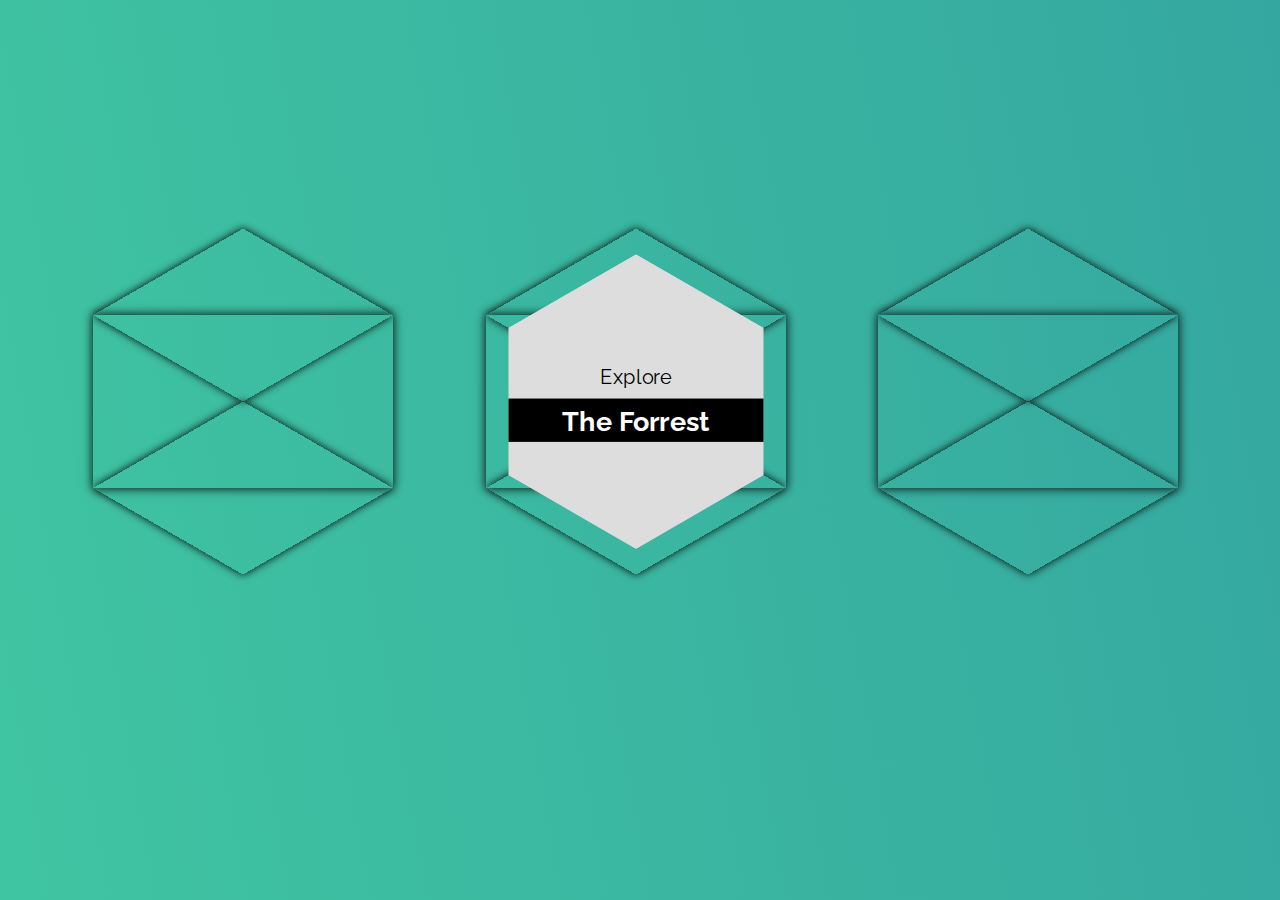
<file: Hexagon_Image_Hover_Overlay/index.html>
<!DOCTYPE html>

<html lang="en">
<head>
  <meta charset="utf-8">

  <title>Hexagon Image Hover Overlay</title>
  <meta name="description" content="Hexagon Image Hover Overlay">
  <meta name="author" content="Felix Manuel">

  <link rel="stylesheet" href="css/main.css">
  <script src="js/jquery-2.1.4.min.js"></script>

  <!--[if lt IE 9]>
  <script src="http://html5shiv.googlecode.com/svn/trunk/html5.js"></script>
  <![endif]-->

  <body>  
    <div class="container">
      <div class="hexagon" id="left">
        <div class="hexTop"></div>
        <div class="hexBottom"></div>
        <div class="hexagon-hidden">
          <div class="hexTop" id="hiddenArea"></div>
          <div class="hexBottom" id="hiddenArea"></div>
          <div class="title">Explore</div>
          <div class="statement">The Mountains</div>
        </div>
      </div>
      <div class="hexagon" id="middle">
        <div class="hexTop"></div>
        <div class="hexBottom"></div>
        <div class="hexagon-hidden hover">
          <div class="hexTop" id="hiddenArea"></div>
          <div class="hexBottom" id="hiddenArea"></div>
          <div class="title">Explore</div>
          <div class="statement">The Forrest</div>
        </div>
      </div>
      <div class="hexagon">
        <div class="hexTop" id="right"></div>
        <div class="hexBottom"></div>
        <div class="hexagon-hidden">
          <div class="hexTop" id="hiddenArea"></div>
          <div class="hexBottom" id="hiddenArea"></div>
          <div class="title">Explore</div>
          <div class="statement">The Galaxy</div>
        </div>
      </div>
    </div>

    <script src="js/main.js"></script>
  </body>
</html>
</file>
<file: Hexagon_Image_Hover_Overlay/css/main.css>
@import url(https://fonts.googleapis.com/css?family=Raleway:400,500,800);
html, body {
    height: 100%;
    width: 100%;
    margin: 0;
}
body {
    background: linear-gradient(80deg, #43cea2, #185a9d);
    background-size: 400% 400%; 
    -webkit-animation: AnimatedGradient 10s ease infinite;
    -moz-animation: AnimatedGradient 10s ease infinite;
    animation: AnimatedGradient 10s ease infinite; 
}
.container {
  width: 100%;
  height: 50%;
  margin: auto;
  right: 0;
  left: 0;
  top: 0;
  bottom: 0;
  position: absolute;
}
.hexagon {
  position: relative;
  width: 300px; 
  height: 173.21px;
  margin: 86.60px 0;
  background-image: url(http://www.extremetech.com/wp-content/uploads/2013/07/Andromeda-Galaxy-640x353.jpg);
  background-size: auto 346.4102px;
  background-position: center;
  background-repeat: no-repeat;
  box-shadow: 0 0 10px rgba(0,0,0,1);
  margin-top: 7%;
  margin-left: 7.25%;
  float: left;
}
.title {
  font-size: 1.5em;
  text-align: center;
  margin-top: 12.5%;
  margin-left: 0%;
  position: absolute;
  width: 100%;
  height: 40px;
  font-family: 'Raleway', Arial, sans-serif;
  z-index: 1;
  line-height: 1.7;
}
.statement {
  font-size: 2em;
  text-align: center;
  margin-top: 27.5%;
  margin-left: 0%;
  position: absolute;
  width: 100%;
  height: 51px;
  background-color: black;
  color: white;
  font-family: 'Raleway', Arial, sans-serif;
  z-index: 1;
  line-height: 1.7;
  font-weight: bold;
}
#left {
  background-image: url(http://onehdwallpaper.com/wp-content/uploads/2015/07/Chile-Mountain-Beautiful-Photography.jpg);
  background-size: auto 346.4102px;
  background-position: center;
  background-repeat: no-repeat;
}
#middle {
  background-image: url(http://www.wallpaperhi.com/thumbnails/detail/20120815/light%20clouds%20nature%20trees%20rain%20forest%20grass%20wildlife%20wet%202560x1600%20wallpaper_www.wallpaperhi.com_69.jpg);
  background-size: auto 346.4102px;
  background-position: center;
  background-repeat: no-repeat;
}
#right {
  background-image: url(http://www.extremetech.com/wp-content/uploads/2013/07/Andromeda-Galaxy-640x353.jpg);
  background-size: auto 346.4102px;
  background-position: center;
  background-repeat: no-repeat;
}
.hexagon:hover .hexagon-hidden {
  display: block;
}
.hexagon-hidden {
  position: absolute;
  width: 300px; 
  height: 173.21px;
  margin: 86.60px 0;
  background-color: #DDDDDD;
  -webkit-animation: fadein 1s; /* Safari, Chrome and Opera > 12.1 */
  -moz-animation: fadein 1s; /* Firefox < 16 */
  -ms-animation: fadein 1s; /* Internet Explorer */
  -o-animation: fadein 1s; /* Opera < 12.1 */
  animation: fadein 1s;
  top: 0;
  bottom: 0;
  right: 0;
  left: 0;
  margin: auto;
  float: left;
  z-index: 99;
  transform: scale(.85);
  font-family: 'Raleway', Arial, sans-serif;
  display: none;
}
.hover {
  display: block;
}
#hiddenArea {
  box-shadow: none;
}
.hexagon-hidden:hover {
  background-image: none;
}
.hexTop,
.hexBottom {
  position: absolute;
  z-index: 1;
  width: 212.13px;
  height: 212.13px;
  overflow: hidden;
  -webkit-transform: scaleY(0.5774) rotate(-45deg);
  -ms-transform: scaleY(0.5774) rotate(-45deg);
  transform: scaleY(0.5774) rotate(-45deg);
  background: inherit;
  left: 43.93px;
  box-shadow: 0 0 10px rgba(0,0,0,1);
}
/*counter transform the bg image on the caps*/
.hexTop:after,
.hexBottom:after {
  content: "";
  position: absolute;
  width: 300.0000px;
  height: 173.20508075688775px;
  -webkit-transform:  rotate(45deg) scaleY(1.7321) translateY(-86.6025px);
  -ms-transform:      rotate(45deg) scaleY(1.7321) translateY(-86.6025px);
  transform:          rotate(45deg) scaleY(1.7321) translateY(-86.6025px);
  -webkit-transform-origin: 0 0;
  -ms-transform-origin: 0 0;
  transform-origin: 0 0;
  background: inherit;
}
.hexTop {
  top: -106.0660px;
}
.hexTop:after {
  background-position: center top;
}
.hexBottom {
  bottom: -106.0660px;
}
.hexBottom:after {
  background-position: center bottom;
}
.hexagon:after {
  content: "";
  position: absolute;
  top: 0.0000px;
  left: 0;
  width: 300.0000px;
  height: 173.2051px;
  z-index: 2;
  background: inherit;
}

@-webkit-keyframes AnimatedGradient {
0%{background-position:0% 50%}
50%{background-position:100% 50%}
100%{background-position:0% 50%}
}

@-moz-keyframes AnimatedGradient {
0%{background-position:0% 50%}
50%{background-position:100% 50%}
100%{background-position:0% 50%}
}

@keyframes AnimatedGradient { 
0%{background-position:0% 50%}
50%{background-position:100% 50%}
100%{background-position:0% 50%}
}

@keyframes fadein {
    from { opacity: 0; }
    to   { opacity: 1; }
}

/* Firefox < 16 */
@-moz-keyframes fadein {
    from { opacity: 0; }
    to   { opacity: 1; }
}

/* Safari, Chrome and Opera > 12.1 */
@-webkit-keyframes fadein {
    from { opacity: 0; }
    to   { opacity: 1; }
}

/* Internet Explorer */
@-ms-keyframes fadein {
    from { opacity: 0; }
    to   { opacity: 1; }
}

/* Opera < 12.1 */
@-o-keyframes fadein {
    from { opacity: 0; }
    to   { opacity: 1; }
}
</file>
